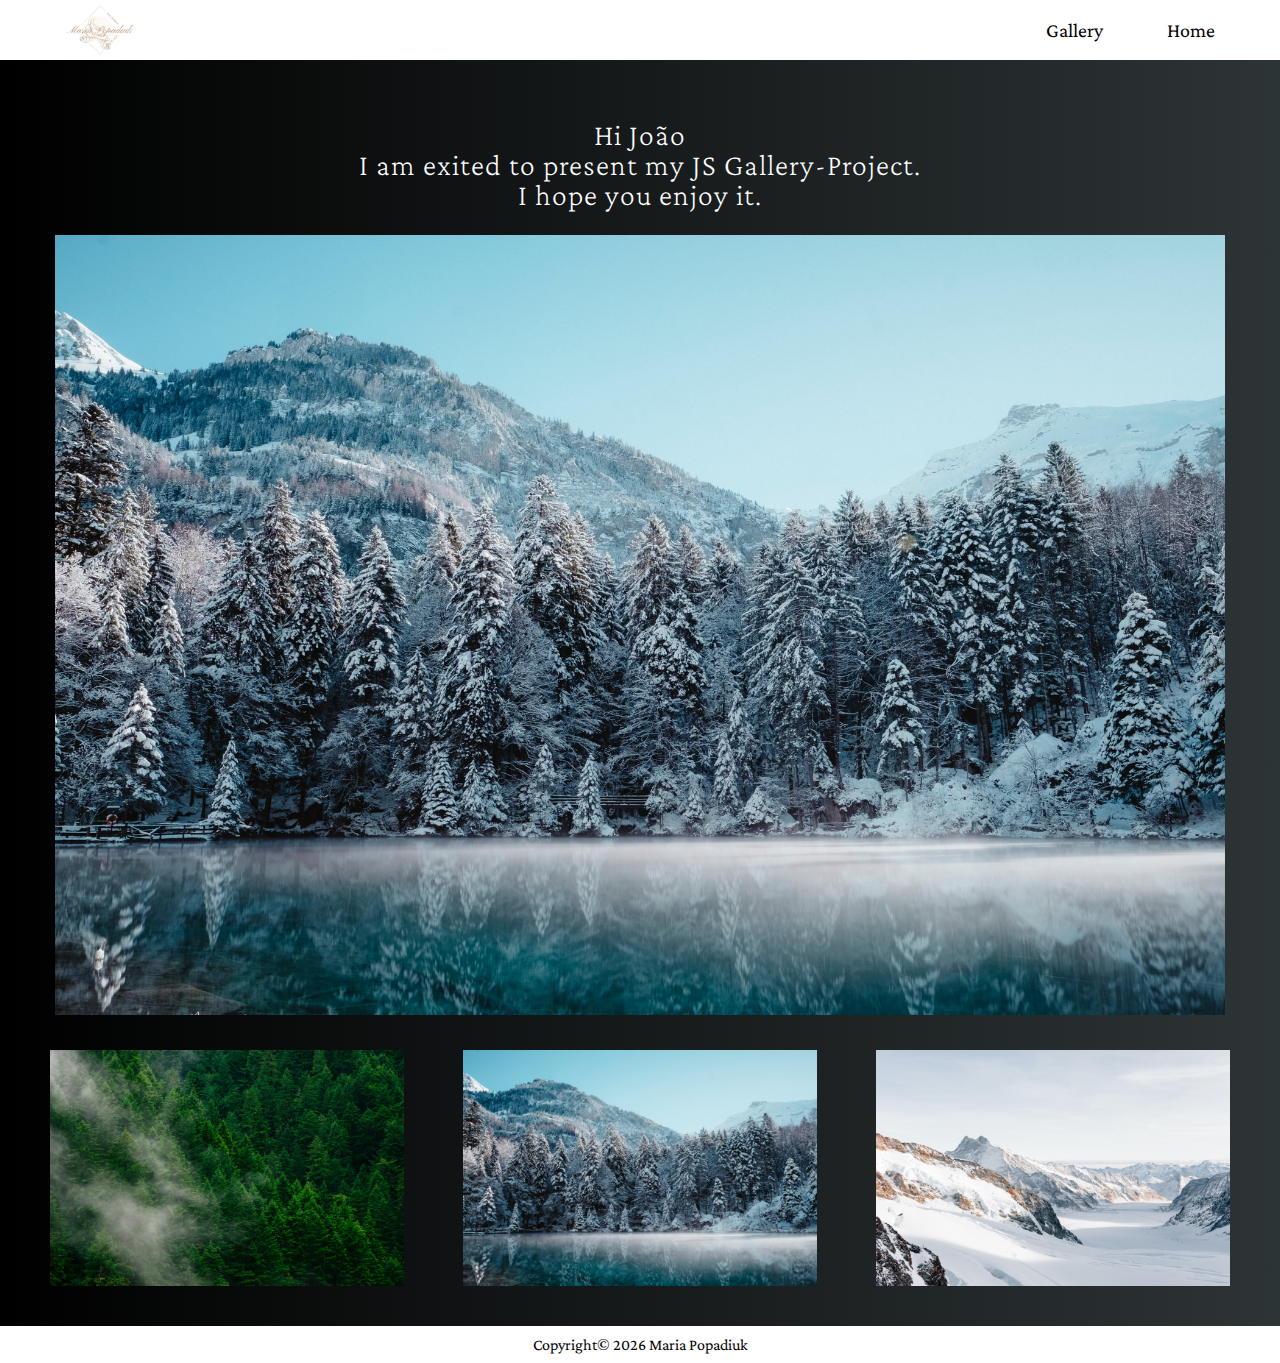
<file: index.html>
<!DOCTYPE html>
<html lang="en">

<head>
  <meta charset="UTF-8">
  <meta http-equiv="X-UA-Compatible" content="IE=edge">
  <meta name="viewport" content="width=device-width, initial-scale=1.0">
  <link rel="preconnect" href="https://fonts.googleapis.com">
  <link rel="preconnect" href="https://fonts.gstatic.com" crossorigin>
  <link href="https://fonts.googleapis.com/css2?family=Crimson+Pro:wght@200;300;400;500;600;700&display=swap"
    rel="stylesheet">
  <link rel="stylesheet" href="style/common.css">
  <link rel="stylesheet" href="style/slider.css">
  <link rel="stylesheet" href="style/footer.css">
  <link rel="stylesheet" href="style/header.css">
  <title>Gallery Images</title>
</head>

<body>
  <header class="navigation-container">
    <nav>
      <a href="index.html"><img class=logo src="images/main-logo.png" alt="logo Maria Popadiuk"></a>
      <ul>
        <li><a href="gallery.html">Gallery</a></li>
        <li><a href="index.html">Home</a></li>
      </ul>
    </nav>
  </header>

  <div class="container">
    <section class="text">
      <p>Hi João<br> I am exited to present my JS Gallery-Project.</p>
      <p>I hope you enjoy it.</p>
    </section>
    <section class="slider">
      <section class="preview">
        <img class="main-foto" src="images/5.jpg" alt="Magic winter">
      </section>

      <section class="thumbnails">
        <img src="images/4.jpg" class="image1" alt="Mountains winter">
        <img src="images/5.jpg" class="image2" alt="Magic winter">
        <img src="images/mountains.jpg" class="image3" alt="Mountains winter">
      </section>

    </section>
  </div>

  <footer>
    <p>Copyright&copy; <span class="year"></span> Maria Popadiuk</p>
  </footer>


  <script src="script/index.js"></script>
</body>

</html>
</file>
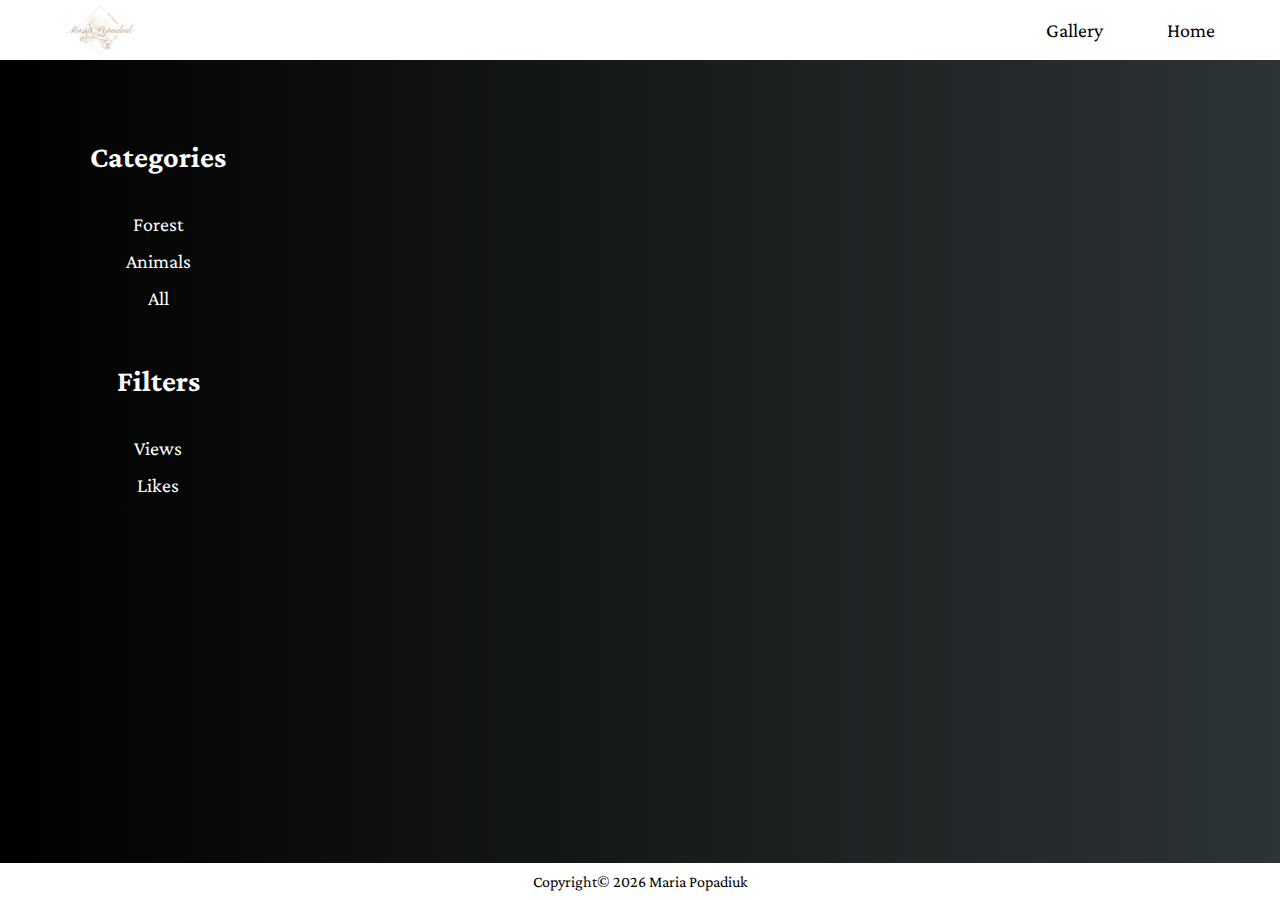
<file: gallery.html>
<!DOCTYPE html>
<html lang="en">

<head>
  <meta charset="UTF-8">
  <meta http-equiv="X-UA-Compatible" content="IE=edge">
  <meta name="viewport" content="width=device-width, initial-scale=1.0">
  <link rel="preconnect" href="https://fonts.googleapis.com">
  <link rel="preconnect" href="https://fonts.gstatic.com" crossorigin>
  <link href="https://fonts.googleapis.com/css2?family=Crimson+Pro:wght@200;300;400;500;600;700&display=swap"
    rel="stylesheet">

  <link href="style/font-awesome.min.css" rel="stylesheet">



  <link rel="stylesheet" href="style/common.css">
  <link rel="stylesheet" href="style/gallery.css">
  <link rel="stylesheet" href="style/slider.css">
  <link rel="stylesheet" href="style/footer.css">
  <link rel="stylesheet" href="style/header.css">
  <title>Gallery Images</title>
</head>

<body>
  <header class="navigation-container">
    <nav>
      <img class=logo src="images/main-logo.png" alt="logo Maria Popadiuk">
      <ul>
        <li><a href="gallery.html">Gallery</a></li>
        <li><a href="index.html">Home</a></li>
      </ul>
    </nav>
  </header>

  <div class="container">
    <section class="container-section-galery">

      <section class="section-filters">
        <!-- 1 block -->
        <ul class="first">
          <li>
            <h2>Categories</h2>
          </li>
          <li>
            <button class="btnForest">Forest</button>
          </li>
          <li>
            <button class="btnAnimals">Animals</button>
          </li>
          <li>
            <button class="btnAll">All</button>
          </li>
        </ul>
        <!-- 2 block-->
        <ul class="second">
          <li>
            <h2>Filters</h2>
          </li>
          <li>
            <button class="btnViews">Views</button>
          </li>
          <li>
            <button class="btnLikes">Likes</button>
          </li>
        </ul>
      </section>
      <div class="wrapper">
        
      </div>

      <section class="section-images">
         
      </section>

    </section>
     <button id="myBtn" title="Go to top">Top</button>

  </div>

  <footer>
    <p>Copyright&copy; <span class="year"></span> Maria Popadiuk</p>
  </footer>


  <script src="script/gallery.js"></script>
</body>

</html>
</file>
<file: style/common.css>
*{
  margin: 0;
  padding: 0;
  list-style: none;
  text-decoration: none;
  font-family: 'Crimson Pro', serif;
  box-sizing: border-box;
}

html body{
  background: linear-gradient(to right, #000000, #2d3436);
   width:100%; 
   height:100%;
   position: relative;
}
html{
  scroll-behavior: smooth;
}
body{
  min-height: 100vh;
  display: flex;
    flex-direction: column;
}
.container{
  max-width: 1180px;
  margin: 0 auto;
  width: 100%;
}
</file>
<file: style/slider.css>
.slider {
  width: 100%;
  margin-bottom: 40px;
}

.preview{
  position: relative;
  width: 100%;
  margin: 0 auto;
  display: flex;
  justify-content: space-between;
  align-items: center;
  text-align: center;
}
.preview img{
  margin: 0 auto;
  max-width: 100%;
  padding: 5px; 
}
.main-foto{
  transition: all 1s;
}

.thumbnails {
  margin-top: 30px;
  display: flex;
  justify-content: space-between;  
}
.thumbnails img {
  cursor: pointer;
  max-width: 30%;
  transition: all .3s;
}
.thumbnails img:hover{
transform: scale(1.1);  
}
.text{
margin: 0 auto;
width: 70%;
padding: 20px;
}
.text p{
  color: #ffff;
  text-align: center;
  font-size: 30px;
  font-weight: lighter;
  line-height: 30px;
  letter-spacing: 1px;
}
</file>
<file: style/footer.css>
footer{
  width: 100%;
  background-color: white;
  margin-top: auto;
}
footer p{
  text-align: center;
  padding: 10px;
}
</file>
<file: style/header.css>
.navigation-container{
  width: 100%;
  height: 60px;
  display: flex;
  background-color: #ffff;
  flex-direction: row;
  margin-bottom: 40px;
}
nav{
  max-width: 1180px;
  margin: 0 auto;
}
.logo{
    display: inline-block;
    vertical-align: top;
    max-height: 50px;
  margin: 5px 20px;
}
.navigation-container, ul {
  float: right;
  font-size: 20px;
  padding-right: 10px;
}
.navigation-container, li{
  display: inline;
}
.navigation-container li a{
  color: black;
  line-height: 60px;
  margin-left: 60px;
}

/* Start Hover underline animation: CODEPEN*/
a {
  position: relative;
}

a::after {
  content: '';
  position: absolute;
  bottom: 0;
  left: 0;
  width: 100%;
  height: 0.1em;
  background-color: black;
  opacity: 0;
  transition: opacity 300ms, transform 300ms;
}

a:hover::after,
a:focus::after {
  opacity: 1;
  transform: translate3d(0, 0.2em, 0);
}
li:nth-child(3) a::after {
  opacity: 1;
  transform: scale(0);
  transform-origin: center;
}

li:nth-child(3) a:hover::after,
li:nth-child(3) a:focus::after{
  transform: scale(2);
}
/* End Hover underline animation: CODEPEN*/
</file>
<file: style/gallery.css>
.container-section-galery{
  width: 100%;
  display: flex;
  color: white;
}
.section-images{
  width: 100%;
  display: flex;
  flex-wrap: wrap;
  justify-content: space-around;
}
.section-images div{
  position: relative;
  margin-bottom: 20px;
  display: flex;
  height: 210px;
  min-width: 30%;

}
.section-images span {
position: absolute;
bottom: 0;
padding: 5px;
}

span:last-child{
  right: 0;
} 
.section-images img {
  object-fit: cover;
  transition: all .3s;
  cursor: pointer;

}
.section-images .gallery-img:hover{
transform: scale(1.02);  
}

.section-filters{
  width: 20%;
  text-align: center;
}
.section-filters ul{
width: 100%;
}
.section-filters h2{
 padding: 40px;
}
.section-filters button{
display: block;
width: 35%;
margin: 0 auto;
background: none;
border: none;
color: white;
font-size: 20px;
cursor: pointer;
margin-bottom: 15px ;
}

/* Hoover underline CODEPEN*/
.section-filters button{
  position: relative;
}
.section-filters button::after {
  content: '';
  position: absolute;
  bottom: 0;
  left: 0;
  width: 100%;
  height: 0.1em;
  background-color: white;
  opacity: 0;
  transition: opacity 300ms, transform 300ms;
}

.section-filters button:hover::after,
.section-filters button:focus::after {
  opacity: 1;
  transform: translate3d(0, 0.2em, 0);
}
li:nth-child(3) .section-filters button::after {
  opacity: 1;
  transform: scale(0);
  transform-origin: center;
}

li:nth-child(3) .section-filters button:hover::after,
li:nth-child(3) .section-filters button:focus::after{
  transform: scale(2);
}
/* finish Hoover underline */


.layout {
  z-index: 2;
  position: absolute;
  top: 0;
  left: 0;
  right: 0;
  bottom: 0;
  background-color: rgb(0,0,0, .7);
}
.full-sizeImg-wrapper{
  position: fixed;
  z-index: 1;
  left: 50%; 
  top: 50%; 
  transform: translate(-50%, -50%);
}
.full-sizeImg-wrapper::after{
  right: 0;
  cursor: pointer;
  font-size: 24px;
  position: absolute;
  content: 'X';
  padding: 6px 12px;
}

/* Button Back to TOP w3school*/
#myBtn {
  display: none;
  position: fixed; /* Fixed/sticky position */
  bottom: 20px; /* Place the button at the bottom of the page */
  right: 20px; /* Place the button 30px from the right */
  z-index: 99; /* Make sure it does not overlap */
  border: none; /* Remove borders */
  outline: none; /* Remove outline */
  background-color:black; /* Set a background color */
  color: white; /* Text color */
  cursor: pointer; /* Add a mouse pointer on hover */
  padding: 15px; /* Some padding */
  border-radius: 10px; /* Rounded corners */
  font-size: 18px; /* Increase font size */
}

#myBtn:hover {
  background-color: #555; /* Add a dark-grey background on hover */
}



/* Mobile Version */
@media(max-width: 860px){
  .full-sizeImg-wrapper{
  width: 100%;
}
 .fullSize{
   width: 100%;
 }
 .container-section-galery{
   display: block;
 }
 .section-filters{
   width: 100%;
   display: flex; 
   margin: -35px auto 0;
 }
 .section-filters h2{
   padding: 10px;
 }
}
</file>
